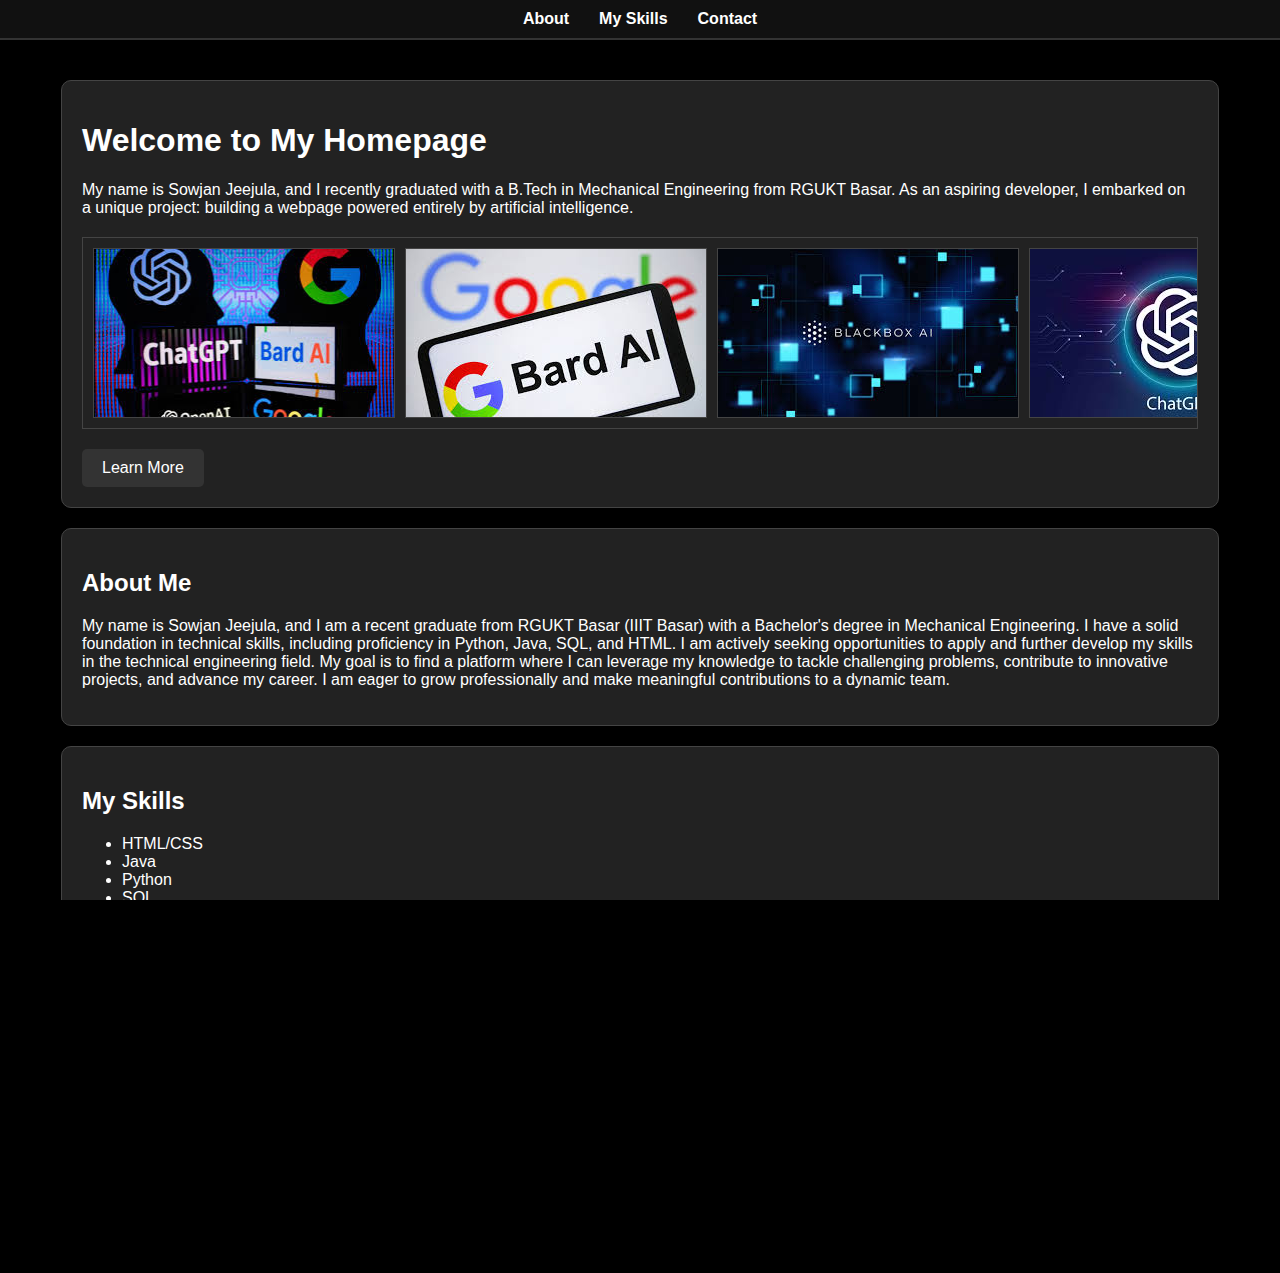
<file: index.html>
<!DOCTYPE html>
<html lang="en">
<head>
  <meta charset="UTF-8">
  <meta name="viewport" content="width=device-width, initial-scale=1.0">
  <title>Homepage</title>
  <style>
    /* Styles */
    body, html {
      height: 100%;
      margin: 0;
      font-family: 'Segoe UI', Tahoma, Geneva, Verdana, sans-serif;
      color: #fff;
      background-color: #000;
      overflow-x: hidden;
      opacity: 1; /* Ensure body starts with opacity 1 */
      transition: opacity 1s ease-in-out; /* Fade-in effect */
    }

    /* Initial opacity set to 0 for body */
    .fade-in {
      opacity: 0;
      transition: opacity 1s ease-in-out; /* Fade-in effect */
    }

    header {
      background-color: #111;
      padding: 10px;
      color: #fff;
      border-bottom: 2px solid #333;
    }

    nav ul {
      list-style: none;
      padding: 0;
      margin: 0;
      display: flex;
      justify-content: center;
    }

    nav ul li {
      margin: 0 15px;
    }

    nav ul li a {
      text-decoration: none;
      color: #fff;
      font-weight: bold;
    }

    main {
      padding: 20px;
    }

    .content {
      padding: 20px;
      background-color: #222;
      color: #fff;
      margin: 20px auto;
      max-width: 90%;
      border: 1px solid #444;
      border-radius: 10px;
      opacity: 1; /* Ensure content is visible by default */
      transform: translateY(0); /* Ensure content is in place by default */
      transition: opacity 1s ease-out, transform 1s ease-out;
    }

    .scrolling-wrapper {
      display: flex;
      overflow-x: auto;
      white-space: nowrap;
      margin: 20px 0;
      border: 1px solid #444;
      padding: 10px;
    }

    .scrolling-wrapper img {
      width: 300px;
      margin-right: 10px;
      flex-shrink: 0;
      border: 1px solid #444;
    }

    .scrolling-wrapper::-webkit-scrollbar {
      display: none;
    }

    .scrolling-wrapper {
      -ms-overflow-style: none;
      scrollbar-width: none;
    }

    button {
      background-color: #333;
      color: #fff;
      padding: 10px 20px;
      border: none;
      border-radius: 5px;
      cursor: pointer;
      margin-top: 20px;
    }

    button:hover {
      background-color: #555;
    }

    a.btn {
      display: inline-block;
      padding: 10px 20px;
      background-color: #333;
      color: #fff;
      text-decoration: none;
      border-radius: 5px;
    }

    a.btn:hover {
      background-color: #555;
    }
  </style>
</head>
<body class="fade-in">
  <header>
    <nav>
      <ul>
        <li><a href="#about">About</a></li>
        <li><a href="#myskills">My Skills</a></li>
        <li><a href="#contact">Contact</a></li>
      </ul>
    </nav>
  </header>
  <main>
    <section id="hero" class="content">
      <h1>Welcome to My Homepage</h1>
      <p>My name is Sowjan Jeejula, and I recently graduated with a B.Tech in Mechanical Engineering from RGUKT Basar. As an aspiring developer, I embarked on a unique project: building a webpage powered entirely by artificial intelligence.</p>
      <div class="scrolling-wrapper">
        <img src="bard.jfif" alt="Image of Bard">
        <img src="bard2.jfif" alt="Image of Bard 2">
        <img src="blackbox.jfif" alt="Image of Black Box">
        <img src="chatgpt.jfif" alt="Image of ChatGPT">
        <img src="copilot.jfif" alt="Image of Copilot">
        <img src="gpt.jfif" alt="Image of GPT">
      </div>
      <a href="#about" class="btn">Learn More</a>
    </section>
    <section id="about" class="content">
      <h2>About Me</h2>
      <p>My name is Sowjan Jeejula, and I am a recent graduate from RGUKT Basar (IIIT Basar) with a Bachelor's degree in Mechanical Engineering. I have a solid foundation in technical skills, including proficiency in Python, Java, SQL, and HTML. I am actively seeking opportunities to apply and further develop my skills in the technical engineering field. My goal is to find a platform where I can leverage my knowledge to tackle challenging problems, contribute to innovative projects, and advance my career. I am eager to grow professionally and make meaningful contributions to a dynamic team.</p>
    </section>
    <section id="myskills" class="content">
      <h2>My Skills</h2>
      <ul>
        <li>HTML/CSS</li>
        <li>Java</li>
        <li>Python</li>
        <li>SQL</li>
      </ul>
    </section>
    <section id="contact" class="content">
      <h2>Contact Me</h2>
      <p>Get in touch with me through:</p>
      <ul>
        <li>Email: <a href="mailto:sowjankumarjeejula@gmail.com">sowjankumarjeejula@gmail.com</a></li>
        <li>LinkedIn: <a href="https://www.linkedin.com/in/sowjan-kumar-jeejula-94658920b/">Sowjan Kumar Jeejula</a></li>
        <li>GitHub: <a href="https://github.com/Sowjan1580">Sowjan1580</a></li>
      </ul>
      <button onclick="window.location.href='index2.html'">Next</button>
    </section>
  </main>
  <script>
    // Function to fade in the page content on load
    function fadeInPage() {
      document.body.classList.remove('fade-in');
    }

    // Function to handle fade in on scroll
    function fadeInOnScroll() {
      const sections = document.querySelectorAll('.content');
      const windowHeight = window.innerHeight;
      const offset = 100;

      sections.forEach(section => {
        const sectionTop = section.getBoundingClientRect().top;
        const isVisible = sectionTop < windowHeight - offset;
        if (isVisible) {
          section.style.opacity = 1;
          section.style.transform = 'translateY(0)';
        } else {
          section.style.opacity = 1;  // Ensure opacity is 1 to prevent fade out
          section.style.transform = 'translateY(0)';
        }
      });
    }

    // Add event listeners for fade in effects
    window.addEventListener('scroll', debounce(fadeInOnScroll, 50));
    window.addEventListener('load', () => {
      fadeInPage();
      fadeInOnScroll(); // Ensure fade-in effect on initial load
    });

    function debounce(func, wait) {
      let timeout;
      return function(...args) {
        clearTimeout(timeout);
        timeout = setTimeout(() => func.apply(this, args), wait);
      };
    }
  </script>
</body>
</html>
</file>
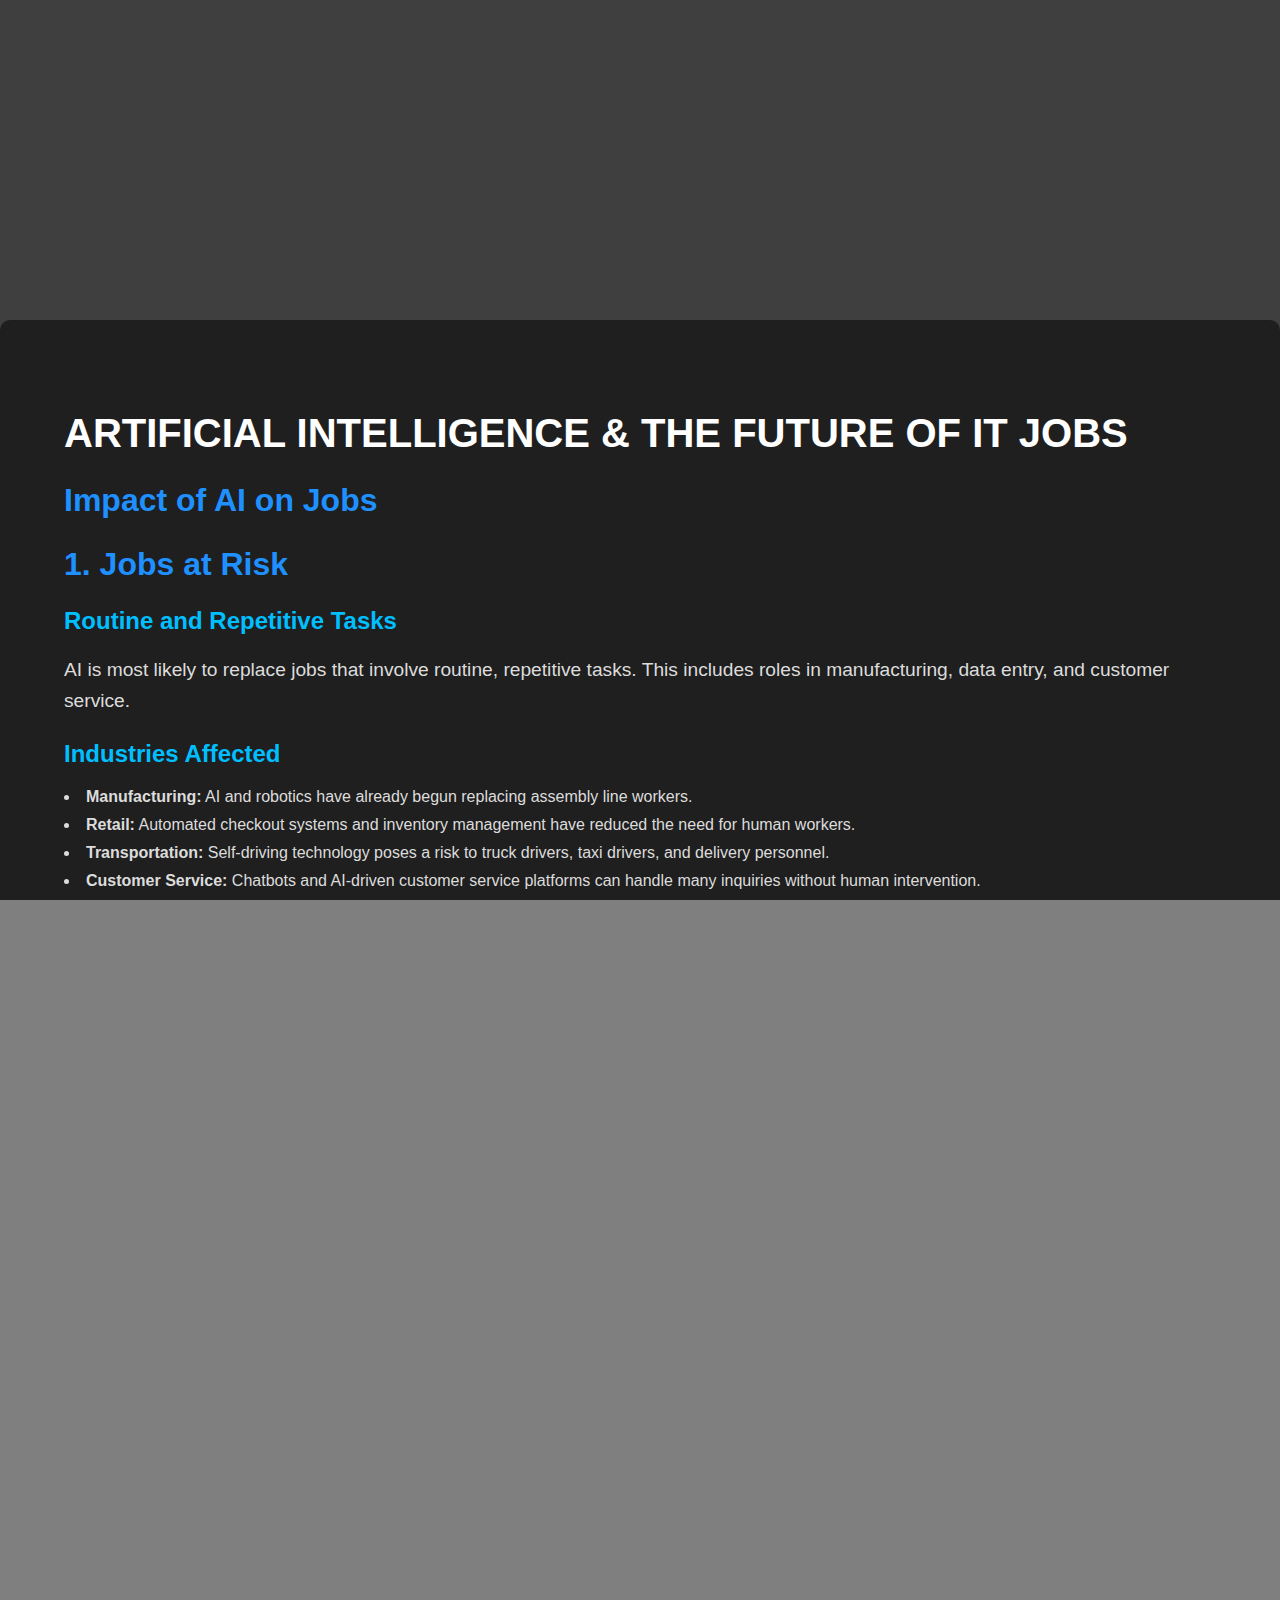
<file: index2.html>
<!DOCTYPE html>
<html lang="en">
<head>
    <meta charset="UTF-8">
    <meta name="viewport" content="width=device-width, initial-scale=1.0">
    <title>Will AI Replace IT Jobs? - Professional Survey</title>
    <style>
        body, html {
    height: 100%;
    margin: 0;
    font-family: 'Segoe UI', Tahoma, Geneva, Verdana, sans-serif;
    color: white;
    background-color: rgba(0, 0, 0, 0.5); /* 50% transparent black background */
    overflow-x: hidden;
}

        .parallax {
    background-image: url('https://www.state.gov/wp-content/uploads/2021/06/AI-Motherboard-scaled.jpg');
    height: 300px; /* Reduce height for mobile */
    background-attachment: fixed;
    background-position: center;
    background-repeat: no-repeat;
    background-size: cover;
}

        .content {
    padding: 5%; /* Use percentage for padding */
    background-color: rgba(0, 0, 0, 0.5);
    margin: 20px auto; /* Center content with auto margins */
    max-width: 100%; /* Ensure content does not exceed screen width */
    border-radius: 10px;
    opacity: 0;
    transform: translateY(20px);
    transition: opacity 1s ease-out, transform 1s ease-out;
    text-align: left;
}
        @media screen and (max-width: 768px) {
    .parallax {
        background-attachment: scroll; /* Disable parallax effect on mobile */
        height: 200px; /* Adjust height for smaller screens */
    }

    .content {
        padding: 10px; /* Reduce padding on smaller screens */
        margin: 10px; /* Adjust margin */
    }

    h1 {
        font-size: 2em; /* Reduce font size for headers */
    }

    h2 {
        font-size: 1.5em;
    }

    p {
        font-size: 1em;
    }

    .options button {
        font-size: 1em; /* Adjust button size */
        padding: 10px 20px;
    }

    .result {
        font-size: 1.2em;
    }
}

        .content.show {
            opacity: 1;
            transform: translateY(0);
        }

        h1 {
            font-size: 2.5em;
            margin-bottom: 10px;
            text-transform: uppercase;
        }

        h2 {
            font-size: 2em;
            margin-bottom: 20px;
            color: #1e90ff;
        }

        h3 {
            font-size: 1.5em;
            margin-bottom: 20px;
            color: #00bfff;
        }

        p {
            font-size: 1.2em;
            line-height: 1.6;
            margin-bottom: 20px;
            color: #dcdcdc;
            text-align: left; /* Align text to the left */
        }

        ul {
            text-align: left; /* Align text to the left */
            margin: 0;
            padding: 0;
            list-style-position: inside;
            color: #dcdcdc;
        }

        li {
            margin-bottom: 10px;
        }

        .options {
            text-align: left; /* Align button options to the left */
        }

        .options button {
            background-color: #1e90ff;
            border: none;
            color: white;
            padding: 15px 30px;
            text-align: center;
            text-decoration: none;
            display: inline-block;
            font-size: 1.2em;
            margin: 10px 20px;
            cursor: pointer;
            border-radius: 10px;
            transition: background-color 0.3s ease;
        }

        .options button:hover {
            background-color: #3742fa;
        }

        .result {
            margin-top: 30px;
            font-size: 1.5em;
            min-height: 30px;
            text-align: left; /* Align result text to the left */
        }
    </style>
</head>
<body>

    <div class="parallax"></div>

    <div class="content">
        <h1>Artificial Intelligence & The Future of IT Jobs</h1>
        <h2>Impact of AI on Jobs</h2>

        <h2>1. Jobs at Risk</h2>
        <h3>Routine and Repetitive Tasks</h3>
        <p>AI is most likely to replace jobs that involve routine, repetitive tasks. This includes roles in manufacturing, data entry, and customer service.</p>

        <h3>Industries Affected</h3>
        <ul>
            <li><strong>Manufacturing:</strong> AI and robotics have already begun replacing assembly line workers.</li>
            <li><strong>Retail:</strong> Automated checkout systems and inventory management have reduced the need for human workers.</li>
            <li><strong>Transportation:</strong> Self-driving technology poses a risk to truck drivers, taxi drivers, and delivery personnel.</li>
            <li><strong>Customer Service:</strong> Chatbots and AI-driven customer service platforms can handle many inquiries without human intervention.</li>
        </ul>

        <h3>White-Collar Jobs</h3>
        <p>Some professions like legal assistants, financial analysts, and even some medical diagnostics roles are at risk as AI becomes more capable of handling data-driven tasks.</p>

        <h2>2. Job Transformation</h2>
        <h3>Augmentation, Not Replacement</h3>
        <p>In many cases, AI won't fully replace jobs but will augment them. Workers will need to adapt by learning to work alongside AI, using it as a tool to enhance their productivity.</p>

        <h3>New Roles</h3>
        <p>AI creates new job opportunities, particularly in fields like AI development, data science, and AI ethics. Jobs in cybersecurity, AI maintenance, and human-AI interaction design are also emerging.</p>

        <h2>3. Skills and Education</h2>
        <h3>Reskilling and Upskilling</h3>
        <p>As AI takes over certain tasks, there will be a significant need for reskilling and upskilling the workforce. Education systems may need to adapt to focus more on digital literacy, critical thinking, and problem-solving skills.</p>

        <h3>STEM Emphasis</h3>
        <p>Jobs in science, technology, engineering, and mathematics (STEM) are expected to grow, as these fields are closely tied to AI development and implementation.</p>

        <h2>4. Economic Impact</h2>
        <h3>Productivity Gains</h3>
        <p>AI can significantly boost productivity, leading to economic growth. However, this may also lead to greater income inequality if the benefits are not evenly distributed.</p>

        <h3>Income Disparity</h3>
        <p>There is a risk that AI could widen the gap between high-skilled, high-paying jobs and low-skilled, low-paying jobs, leading to greater economic disparity.</p>

        <h2>5. Ethical and Social Considerations</h2>
        <h3>Fair Distribution of Benefits</h3>
        <p>Ensuring that the economic gains from AI are fairly distributed is a major concern. Policies may be needed to address income inequality, such as universal basic income (UBI).</p>

        <h3>Job Displacement</h3>
        <p>The social impact of large-scale job displacement could be significant, leading to increased unemployment, especially in sectors heavily impacted by automation.</p>

        <h3>Human-AI Interaction</h3>
        <p>The way AI interacts with humans, especially in decision-making roles, raises ethical questions about transparency, bias, and accountability.</p>

        <h2>6. Long-Term Outlook</h2>
        <h3>Automation of Complex Tasks</h3>
        <p>As AI continues to advance, it could take over more complex and creative tasks. This may lead to significant changes in sectors like journalism, art, and even scientific research.</p>

        <h3>Changing Work Paradigms</h3>
        <p>The nature of work itself may change, with a shift towards more flexible, project-based employment, and a greater emphasis on human creativity and emotional intelligence, areas where AI currently lags behind.</p>

        <h2>7. Policy Responses</h2>
        <h3>Government and Corporate Strategies</h3>
        <p>Governments and corporations need to develop strategies to manage the transition, including education reform, social safety nets, and policies to encourage the creation of new industries and job types.</p>

        <h2>Conclusion</h2>
        <p>While AI is poised to replace certain jobs, it will also create new opportunities and transform many existing roles. The challenge lies in managing this transition effectively, ensuring that the benefits of AI are widely shared, and mitigating the risks of job displacement and economic inequality. Adaptation through education, policy, and societal change will be key to navigating the impact of AI on jobs.</p>
        
        <h2>Will AI Replace IT Jobs?</h2>
        <h3>The Evolution of AI in the IT Sector</h3>
        <p>
            Artificial Intelligence (AI) has been rapidly advancing, bringing both opportunities and challenges 
            across various industries. In the IT sector, AI is being integrated into tasks that traditionally 
            required human intervention, such as software development, network management, and data analysis.
        </p>
        <h3>The Debate: Automation vs. Human Expertise</h3>
        <p>
            While AI can enhance productivity and reduce human error, there is an ongoing debate about whether 
            it will ultimately replace IT jobs. Some believe that AI will automate routine tasks, freeing up IT 
            professionals to focus on more strategic work, while others fear that AI could make certain roles 
            obsolete.
        </p>
        <h3>Your Opinion Matters</h3>
        <p>
            We would like to know your thoughts on this important topic. Please cast your vote below:
        </p>
        <div class="options">
            <button id="yesBtn">Yes, AI will replace IT jobs</button>
            <button id="noBtn">No, AI will not replace IT jobs</button>
        </div>
        <div id="result" class="result"></div>
    </div>

    <div class="parallax"></div>

    <script>
        const contentSections = document.querySelectorAll('.content');

        const observer = new IntersectionObserver((entries) => {
            entries.forEach(entry => {
                if (entry.isIntersecting) {
                    entry.target.classList.add('show');
                }
            });
        }, { threshold: 0.1 });

        contentSections.forEach(section => {
            observer.observe(section);
        });

        // Button click handlers
        document.getElementById('yesBtn').addEventListener('click', function() {
            document.getElementById('result').innerText = 'You voted YES!';
            this.style.backgroundColor = '#00FF00';
            document.getElementById('noBtn').style.backgroundColor = '#1e90ff';
        });

        document.getElementById('noBtn').addEventListener('click', function() {
            document.getElementById('result').innerText = 'You voted NO!';
            this.style.backgroundColor = '#FF0000';
            document.getElementById('yesBtn').style.backgroundColor = '#1e90ff';
        });
    </script>

</body>
</html>
</file>
